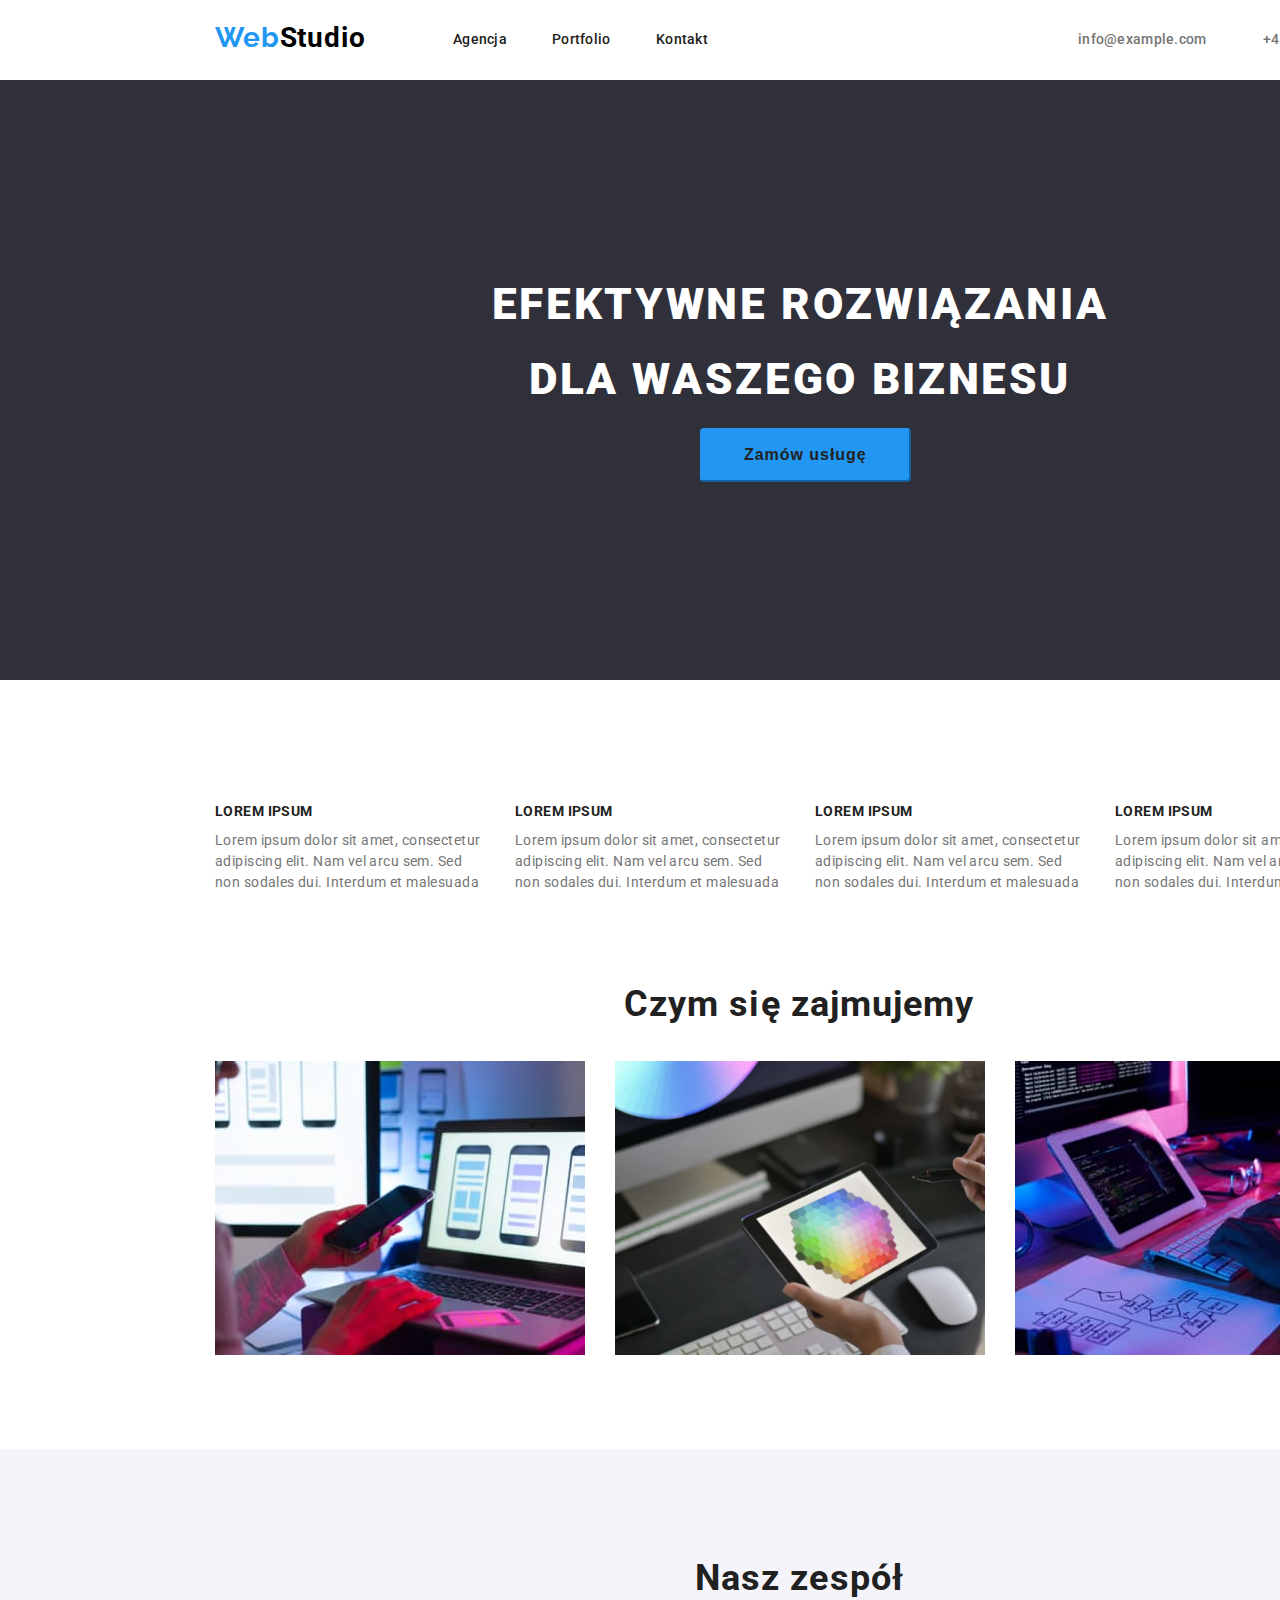
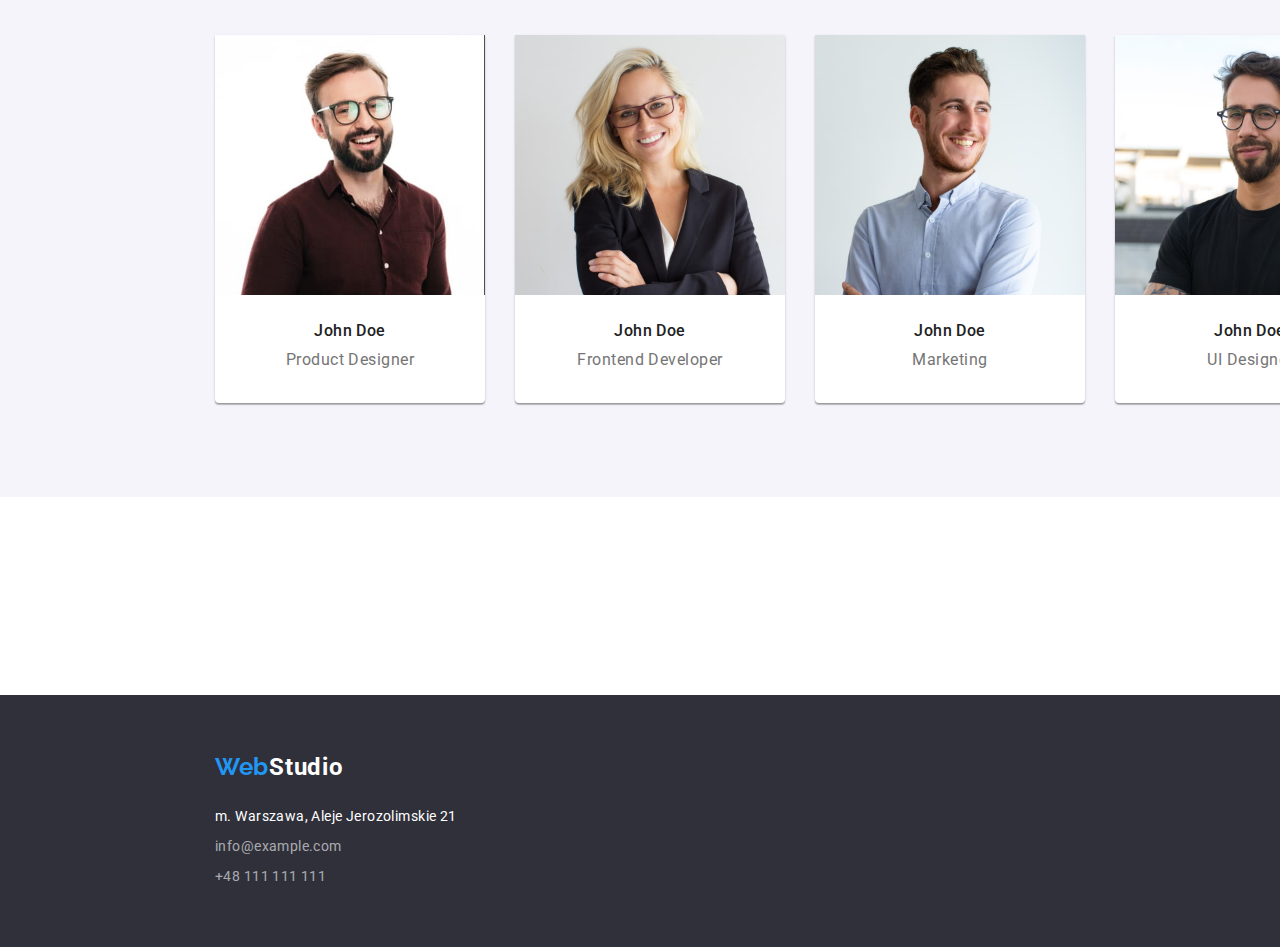
<file: index.html>
<!DOCTYPE html>
<html lang="pl">
  <head>
    <title>WebStudio</title>
    <link rel="stylesheet" href="CSS/styles.css" />
    <link href="https://fonts.googleapis.com/css2?family=Oleo+Script&family=Raleway&family=Roboto&display=swap" rel="stylesheet">
  </head>

  <body class="body-index">
    <header class="header">
      <h1>
        <a class="webstudio-header" href="index.html">Web<span>Studio</span></a>
      </h1>
      <nav>
        <a class="agencja" href="#Agencja">Agencja</a>
        <a class="portfolio" href="portfolio.html">Portfolio</a>
        <a class="kontakt-head" href="#Kontakt">Kontakt</a>
      </nav>
      <ul>
        <li>
          <a class="mail-head" href="mailto:info@example.com"
            >info@example.com
          </a>
        </li>
        <li><a class="tel-head" href="tel:+48111111111">+48 111 111 111</a></li>
      </ul>
    </header>
    <main>
      <section id="baner">
        <h2 class="efektywne">
          EFEKTYWNE ROZWIĄZANIA <br />
          DLA WASZEGO BIZNESU
        </h2>
        <button class="zamow" type="button">Zamów usługę</button>
      </section>

      <section id="LOREMIPSUM">
        <ul>
          <li class="loremipsum-li-1">
            <p class="loremhead">LOREM IPSUM</p>
            <p class="loremtext">
              Lorem ipsum dolor sit amet, consectetur adipiscing elit. Nam vel
              arcu sem. Sed non sodales dui. Interdum et malesuada
            </p>
          </li>
          <li class="loremipsum-li-2">
            <p class="loremhead">LOREM IPSUM</p>
            <p class="loremtext">
              Lorem ipsum dolor sit amet, consectetur adipiscing elit. Nam vel
              arcu sem. Sed non sodales dui. Interdum et malesuada
            </p>
          </li>
          <li class="loremipsum-li-3">
            <p class="loremhead">LOREM IPSUM</p>
            <p class="loremtext">
              Lorem ipsum dolor sit amet, consectetur adipiscing elit. Nam vel
              arcu sem. Sed non sodales dui. Interdum et malesuada
            </p>
          </li>
          <li class="loremipsum-li-4">
            <p class="loremhead">LOREM IPSUM</p>
            <p class="loremtext">
              Lorem ipsum dolor sit amet, consectetur adipiscing elit. Nam vel
              arcu sem. Sed non sodales dui. Interdum et malesuada
            </p>
          </li>
        </ul>
      </section>

      <section id="czymsięzajmujemy">
        <h2 class="czym-sie-zajmujemy">Czym się zajmujemy</h2>
        <ul>
          <li class="images1">
            <img
              src="images/index/image1.jpg"
              alt="Image"
              width="370"
              height="294"
            />
          </li>
          <li class="images2">
            <img
              src="images/index/image2.jpg"
              alt="Image"
              width="370"
              height="294"
            />
          </li>
          <li class="images3">
            <img
              src="images/index/image3.jpg"
              alt="Image"
              width="370"
              height="294"
            />
          </li>
        </ul>
      </section>

      <section id="naszzespół">
        <h2 class="nasz-zespol">Nasz zespół</h2>
        <ul>
          <li class="nasz-zespol-li-1">
            <img
              class="JohnDoe-img"
              src="images/index/JohnDoe1.jpg"
              alt="John Doe"
              width="270"
              height="260"
            />
            <p class="JohnDoe">John Doe</p>
            <p class="johndoe-profesion">Product Designer</p>
          </li>
          <li class="nasz-zespol-li-2">
            <img
              class="JohnDoe-img"
              src="images/index/JohnDoe2.jpg"
              alt="John Doe"
              width="270"
              height="260"
            />
            <p class="JohnDoe">John Doe</p>
            <p class="johndoe-profesion">Frontend Developer</p>
          </li>
          <li class="nasz-zespol-li-3">
            <img
              class="JohnDoe-img"
              src="images/index/JohnDoe3.jpg"
              alt="John Doe"
              width="270"
              height="260"
            />
            <p class="JohnDoe">John Doe</p>
            <p class="johndoe-profesion">Marketing</p>
          </li>
          <li class="nasz-zespol-li-4">
            <img
              class="JohnDoe-img"
              src="images/index/JohnDoe4.jpg"
              alt="John Doe"
              width="270"
              height="260"
            />
            <p class="JohnDoe">John Doe</p>
            <p class="johndoe-profesion">UI Designer</p>
          </li>
        </ul>
      </section>
    </main>

    <footer id="kontakt" class="footer-index">
      <a class="webstudio-footer" href="index.html">Web<span>Studio</span></a>
      <address>
        <a
          class="aleje-footer"
          href="https://goo.gl/maps/Qp6rXrRGgBQag5R5A"
          target="_blank"
          rel="noreferrer noopener"
          >m. Warszawa, Aleje Jerozolimskie 21</a
        >
        <a class="mail-footer" href="mailto:info@example.com"
          >info@example.com
        </a>
        <a class="tel-footer" href="tel:+48111111111">+48 111 111 111</a>
      </address>
    </footer>
  </body>
</html>
</file>
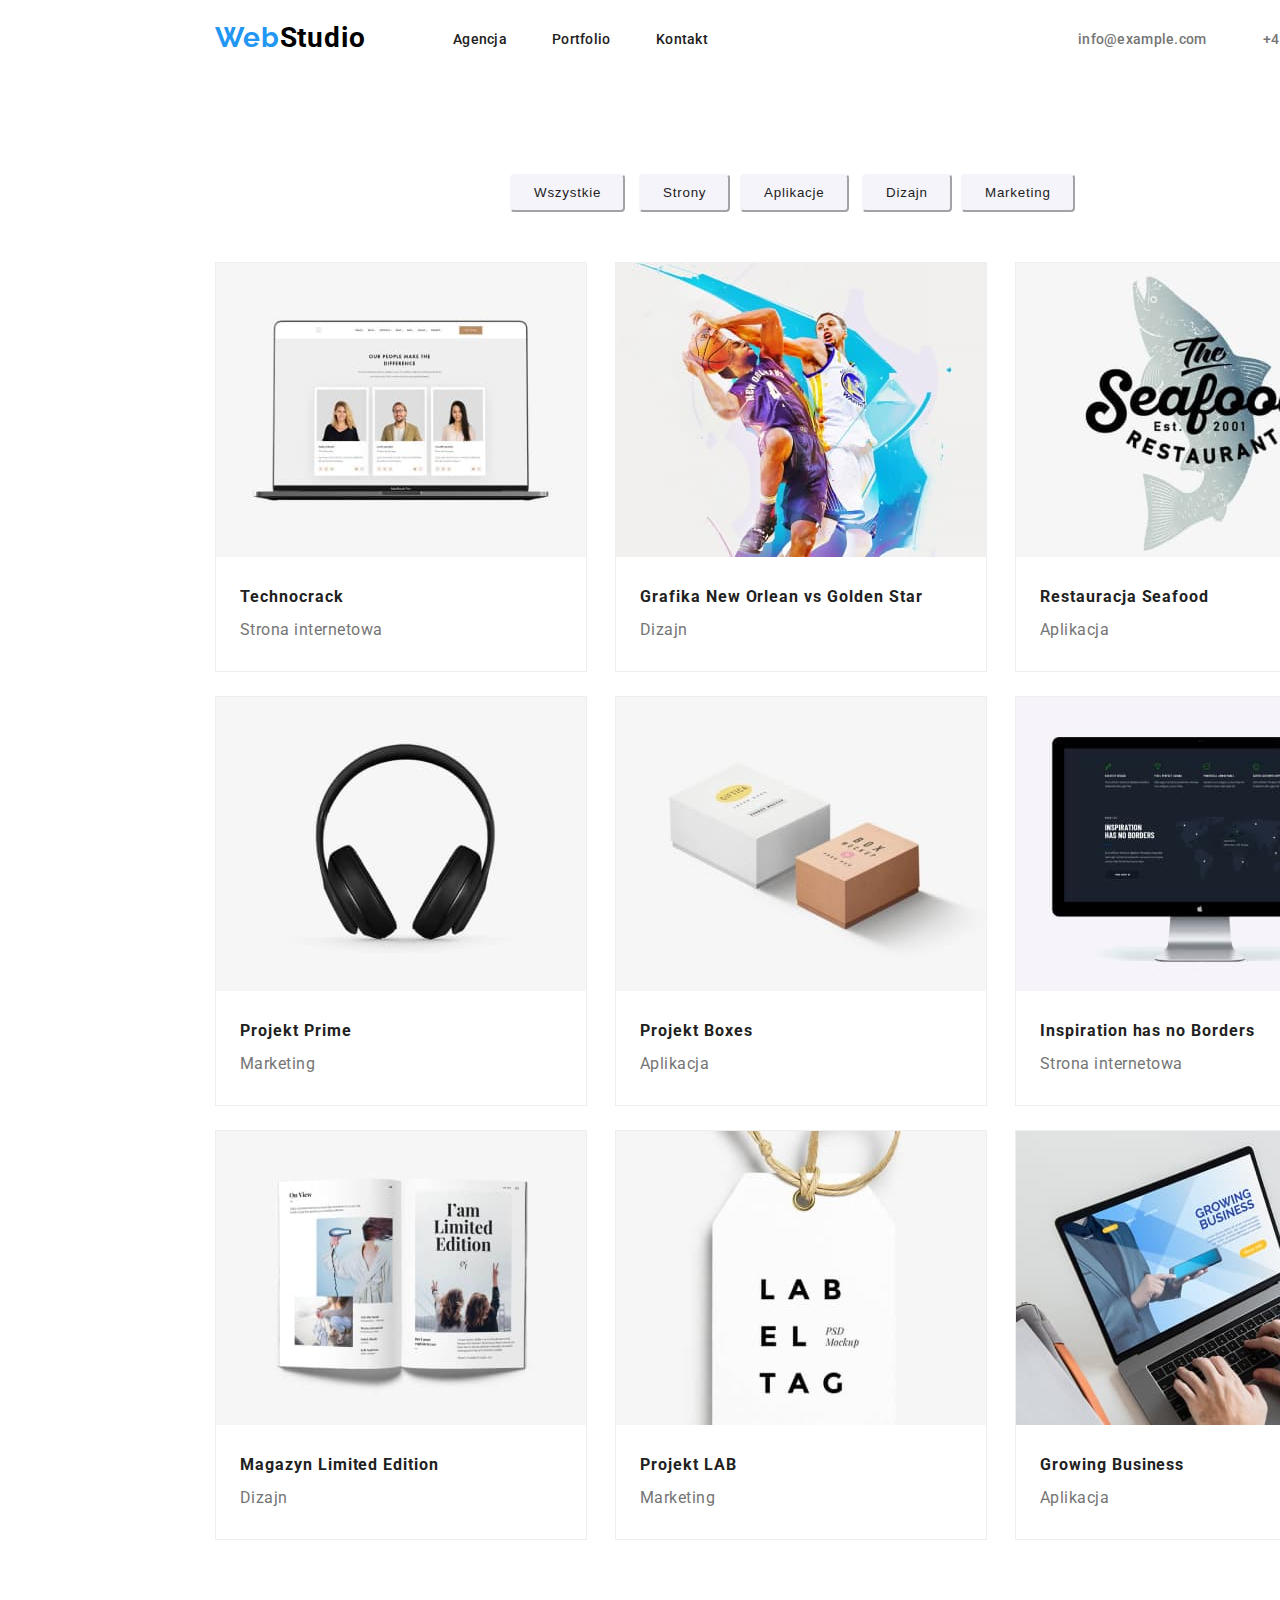
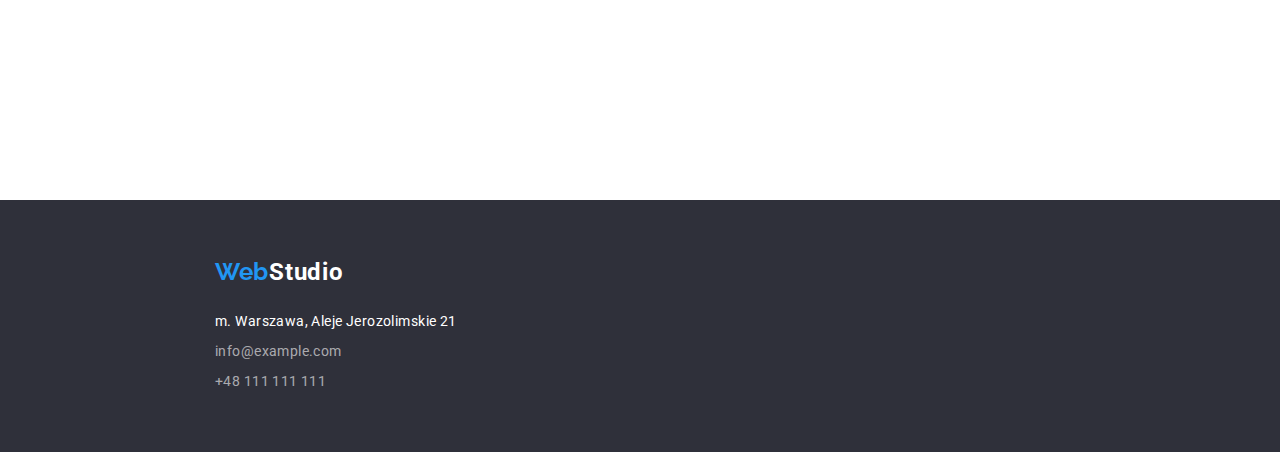
<file: portfolio.html>
<!DOCTYPE html>
<html lang="pl">
  <head>
    <title>WebStudio</title>
    <link rel="stylesheet" href="CSS/styles.css" />
    <link href="https://fonts.googleapis.com/css2?family=Oleo+Script&family=Raleway&family=Roboto&display=swap" rel="stylesheet">
  </head>

  <body class="body">
    <header class="header">
      <h1>
        <a class="webstudio-header" href="index.html">Web<span>Studio</span></a>
      </h1>
      <nav>
        <a class="agencja" href="#Agencja">Agencja</a>
        <a class="portfolio" href="#Portfolio">Portfolio</a>
        <a class="kontakt-head" href="#Kontakt">Kontakt</a>
      </nav>
      <ul>
        <li>
          <a class="mail-head" href="mailto:info@example.com"
            >info@example.com
          </a>
        </li>
        <li><a class="tel-head" href="tel:+48111111111">+48 111 111 111</a></li>
      </ul>
    </header>
    <main>
      <section>
        <ul>
          <li class="buton-portfolio-1">
            <button class="button" type="button">Wszystkie</button>
          </li>
          <li class="buton-portfolio-2">
            <button class="button" type="button">Strony</button>
          </li>
          <li class="buton-portfolio-3">
            <button class="button" type="button">Aplikacje</button>
          </li>
          <li class="buton-portfolio-4">
            <button class="button" type="button">Dizajn</button>
          </li>
          <li class="buton-portfolio-5">
            <button class="button" type="button">Marketing</button>
          </li>
        </ul>
      </section>
      <section id="portfolio-content">
        <ul>
          <li class="portfolio-content-1">
            <img
              class="portfolio-img"
              src="images/portfolio/portfolio1.jpg"
              alt="portfolio"
              width="370"
              height="294"
            />
            <p class="portfolio-title">Technocrack</p>
            <p class="portfolio-tracker">Strona internetowa</p>
          </li>
          <li class="portfolio-content-2">
            <img
              class="portfolio-img"
              src="images/portfolio/portfolio2.jpg"
              alt="portfolio"
              width="370"
              height="294"
            />
            <p class="portfolio-title">Grafika New Orlean vs Golden Star</p>
            <p class="portfolio-tracker">Dizajn</p>
          </li>
          <li class="portfolio-content-3">
            <img
              class="portfolio-img"
              src="images/portfolio/portfolio3.jpg"
              alt="portfolio"
              width="370"
              height="294"
            />
            <p class="portfolio-title">Restauracja Seafood</p>
            <p class="portfolio-tracker">Aplikacja</p>
          </li>
          <li class="portfolio-content-4">
            <img
              class="portfolio-img"
              src="images/portfolio/portfolio4.jpg"
              alt="portfolio"
              width="370"
              height="294"
            />
            <p class="portfolio-title">Projekt Prime</p>
            <p class="portfolio-tracker">Marketing</p>
          </li>
          <li class="portfolio-content-5">
            <img
              class="portfolio-img"
              src="images/portfolio/portfolio5.jpg"
              alt="portfolio"
              width="370"
              height="294"
            />
            <p class="portfolio-title">Projekt Boxes</p>
            <p class="portfolio-tracker">Aplikacja</p>
          </li>
          <li class="portfolio-content-6">
            <img
              class="portfolio-img"
              src="images/portfolio/portfolio6.jpg"
              alt="portfolio"
              width="370"
              height="294"
            />
            <p class="portfolio-title">Inspiration has no Borders</p>
            <p class="portfolio-tracker">Strona internetowa</p>
          </li>
          <li class="portfolio-content-7">
            <img
              class="portfolio-img"
              src="images/portfolio/portfolio7.jpg"
              alt="portfolio"
              width="370"
              height="294"
            />
            <p class="portfolio-title">Magazyn Limited Edition</p>
            <p class="portfolio-tracker">Dizajn</p>
          </li>
          <li class="portfolio-content-8">
            <img
              class="portfolio-img"
              src="images/portfolio/portfolio8.jpg"
              alt="portfolio"
              width="370"
              height="294"
            />
            <p class="portfolio-title">Projekt LAB</p>
            <p class="portfolio-tracker">Marketing</p>
          </li>
          <li class="portfolio-content-9">
            <img
              class="portfolio-img"
              src="images/portfolio/portfolio9.jpg"
              alt="portfolio"
              width="370"
              height="294"
            />
            <p class="portfolio-title">Growing Business</p>
            <p class="portfolio-tracker">Aplikacja</p>
          </li>
        </ul>
      </section>
    </main>

    <footer id="kontakt" class="footer-portfolio">
      <a class="webstudio-footer" href="index.html">Web<span>Studio</span></a>
      <address>
        <a
          class="aleje-footer"
          href="https://goo.gl/maps/Qp6rXrRGgBQag5R5A"
          target="_blank"
          rel="noreferrer noopener"
          >m. Warszawa, Aleje Jerozolimskie 21</a
        >
        <a class="mail-footer" href="mailto:info@example.com"
          >info@example.com
        </a>
        <a class="tel-footer" href="tel:+48111111111">+48 111 111 111</a>
      </address>
    </footer>
  </body>
</html>
</file>
<file: CSS/styles.css>
/* global */
.body {
  text-decoration: none;
  list-style: none;
}
ul {
  text-decoration: none;
  list-style: none;
}
a {
  text-decoration: none;
  list-style: none;

  font-family: "Roboto";
  font-style: normal;
  font-weight: 400;
  font-size: 100%;
  line-height: 100%;
  letter-spacing: 0.03em;
}
a:hover {
  color: #2196f3;
}
.button {
  position: absolute;
  padding: 6px 22px;
  background: #f5f4fa;
  font-weight: 500;
  line-height: 162.5%;
  /* identical to box height, or 188% */
  display: flex;
  align-items: center;
  text-align: center;
  letter-spacing: 0.06em;
  color: #212121;

  border-radius: 4px;
  border-color: #f5f4fa;
}
button:hover {
  box-shadow: 4px 4px 4px rgba(0, 0, 0, 0.15);
  border-radius: 4px;
  background-color: #2196f3;
  border-color: #2196f3;
  color: #ffffff;
  cursor: pointer;
}
p {
  font-family: "Roboto";
  font-style: normal;
  font-weight: 400;
  font-size: 100%;
  line-height: 100%;
  letter-spacing: 0.03em;
}
h2 {
  font-family: "Roboto";
  font-style: normal;
}
/* header */
.header {
  position: absolute;
  width: 1600px;
  height: 80px;
  left: 0px;
  top: 0px;

  background: #ffffff;
}
.webstudio-header {
  position: absolute;
  width: 145px;
  height: 31px;
  left: 215px;
  top: 24px;

  font-family: "Raleway";
  font-style: normal;
  font-weight: 700;
  font-size: 87.5%;
  line-height: 100%;
  /* identical to box height */
  letter-spacing: 0.03em;
  color: #2196f3;
}
.webstudio-header > span {
  color: #000000;
  font-family: "Roboto";
}
.agencja {
  position: absolute;
  width: 53px;
  height: 16px;
  left: 453px;
  top: 32px;

  font-weight: 500;
  font-size: 87.5%;
  line-height: 100%;
  letter-spacing: 0.02em;

  color: #212121;
}
.portfolio {
  position: absolute;
  width: 58px;
  height: 16px;
  left: 552px;
  top: 32px;

  font-weight: 500;
  font-size: 87.5%;
  line-height: 100%;
  letter-spacing: 0.02em;

  color: #212121;
}
.kontakt-head {
  position: absolute;
  width: 51px;
  height: 16px;
  left: 656px;
  top: 32px;

  font-weight: 500;
  font-size: 87.5%;
  letter-spacing: 0.02em;

  color: #212121;
}
.mail-head {
  position: absolute;
  width: 135px;
  height: 16px;
  left: 1078px;
  top: 32px;

  font-weight: 500;
  font-size: 87.5%;
  line-height: 100%;
  letter-spacing: 0.02em;

  color: #757575;
}
.tel-head {
  position: absolute;
  width: 110px;
  height: 16px;
  left: 1263px;
  top: 32px;

  font-weight: 500;
  font-size: 87.5%;
  line-height: 100%;
  letter-spacing: 0.02em;

  color: #757575;
}
/* footer */
#kontakt {
  position: absolute;
  width: 1600px;
  height: 252px;
  left: 0px;
  /*top: 2097px;*/

  background: #2f303a;
}
.webstudio-footer {
  position: absolute;
  width: 145px;
  height: 31px;
  left: 215px;
  top: 60px;
  /*2157*/
  font-family: "Raleway";
  font-style: normal;
  font-weight: 700;
  font-size: 150%;
  line-height: 100%;
  /* identical to box height */
  letter-spacing: 0.03em;

  color: #2196f3;
}
.webstudio-footer > span {
  color: #ffffff;
  font-family: "Roboto";
}
.aleje-footer {
  position: absolute;
  width: 246px;
  height: 21px;
  left: 215px;
  top: 111px;

  font-weight: 400;
  font-size: 87.5%;
  line-height: 150%;

  color: #ffffff;
}
.mail-footer {
  position: absolute;
  width: 231px;
  height: 21px;
  left: 215px;
  top: 141px;

  font-weight: 400;
  font-size: 87.5%;
  line-height: 150%;

  color: rgba(255, 255, 255, 0.6);
}
.tel-footer {
  position: absolute;
  width: 231px;
  height: 21px;
  left: 215px;
  top: 171px;

  font-weight: 400;
  font-size: 87.5%;
  line-height: 150%;

  color: rgba(255, 255, 255, 0.6);
}

.footer-portfolio {
  position: absolute;
  top: 200%;
}
.footer-index {
  position: absolute;
  top: 255%;
}
/* index */
/* baner */
#baner {
  position: absolute;
  width: 1600px;
  height: 600px;
  left: 0px;
  top: 80px;

  background: #2f303a;
}
.efektywne {
  position: absolute;
  width: 696px;
  height: 120px;
  left: 452px;
  top: 25%;

  font-weight: 900;
  font-size: 275%;
  line-height: 171%;
  text-align: center;
  letter-spacing: 0.06em;
  text-transform: uppercase;

  color: #ffffff;
}
.zamow {
  position: absolute;
  padding: 10px 42px;
  left: 700px;
  top: 58%;

  background: #2196f3;

  font-weight: 700;
  font-size: 100%;
  line-height: 188%;
  display: flex;
  align-items: center;
  text-align: center;
  letter-spacing: 0.06em;
  color: #212121;

  border-radius: 4px;
  border-color: #2196f3;
}
/* lorem */
.loremhead {
  position: absolute;
  width: 270px;
  height: 16px;
  top: 774px;

  font-weight: 700;
  font-size: 87.5%;
  line-height: 100%;
  letter-spacing: 0.03em;
  text-transform: uppercase;
  color: #212121;
}
.loremtext {
  position: absolute;
  width: 270px;
  height: 75px;
  top: 800px;
  font-size: 87.5%;
  line-height: 150%;
  color: #757575;
}
.loremipsum-li-1 {
  position: absolute;
  left: 215px;
}
.loremipsum-li-2 {
  position: absolute;
  left: 515px;
}
.loremipsum-li-3 {
  position: absolute;
  left: 815px;
}
.loremipsum-li-4 {
  position: absolute;
  left: 1115px;
}
/* czym się zajmujemy */
.czym-sie-zajmujemy {
  position: absolute;
  /*width: 352px;*/
  height: 42px;
  left: 624px;
  top: 927px;

  font-weight: 700;
  font-size: 225%;
  line-height: 262.5%;
  text-align: center;
  letter-spacing: 0.03em;

  color: #212121;
}
.images1 {
  position: absolute;
  width: 370px;
  height: 294px;
  left: 215px;
  top: 1061px;
  mix-blend-mode: normal;
}
.images2 {
  position: absolute;
  width: 370px;
  height: 294px;
  left: 615px;
  top: 1061px;
}
.images3 {
  position: absolute;
  width: 370px;
  height: 294px;
  left: 1015px;
  top: 1061px;
}
/* nasz zespół */
#naszzespół {
  position: absolute;
  width: 1600px;
  height: 648px;
  left: 0px;
  top: 1449px;

  background: #f5f4fa;
}
#naszzespół > ul > li {
  position: absolute;
  width: 270px;
  height: 368px;
  top: 186px;
  background: #ffffff;
  box-shadow: 0px 1px 3px rgba(0, 0, 0, 0.12), 0px 1px 1px rgba(0, 0, 0, 0.14),
    0px 2px 1px rgba(0, 0, 0, 0.2);
  border-radius: 0px 0px 4px 4px;
}
.nasz-zespol {
  position: absolute;
  /*width: 210px;*/
  height: 42px;
  left: 695px;
  top: 52px;

  font-weight: 700;
  font-size: 225%;
  line-height: 262.5%;
  text-align: center;
  letter-spacing: 0.03em;

  color: #212121;
}
.nasz-zespol-li-1 {
  position: absolute;
  left: 215px;
}
.nasz-zespol-li-2 {
  position: absolute;
  left: 515px;
}
.nasz-zespol-li-3 {
  position: absolute;
  left: 815px;
}
.nasz-zespol-li-4 {
  position: absolute;
  left: 1115px;
}
.JohnDoe-img {
  position: absolute;
  width: 270px;
  height: 260px;
  left: 0px;
  top: 0px;
  border-radius: 0px;
}
.JohnDoe {
  position: absolute;
  width: 72px;
  height: 19px;
  left: 99px;
  top: 271px;

  font-weight: 500;
  line-height: 118.75%;
  text-align: center;
  letter-spacing: 0.03em;

  color: #212121;
}
.johndoe-profesion {
  position: absolute;
  width: 160px;
  height: 19px;
  left: 55px;
  top: 300px;

  line-height: 118.75%;
  text-align: center;
  letter-spacing: 0.03em;

  color: #757575;
}

/* Portfolio page*/
.buton-portfolio-1 {
  position: absolute;
  top: 174px;
  left: 510px;
  font-weight: 500;
}
.buton-portfolio-2 {
  position: absolute;
  top: 174px;
  left: 639px;
  font-weight: 500;
}
.buton-portfolio-3 {
  position: absolute;
  top: 174px;
  left: 740px;
  font-weight: 500;
}
.buton-portfolio-4 {
  position: absolute;
  top: 174px;
  left: 862px;
  font-weight: 500;
}
.buton-portfolio-5 {
  position: absolute;
  top: 174px;
  left: 961px;
  font-weight: 500;
}
/*#portfolio-content {}*/
#portfolio-content > ul > li {
  box-sizing: border-box;

  position: absolute;
  padding-bottom: 110px;

  background: #ffffff;
  border: 1px solid #eeeeee;
}
.portfolio-title {
  position: absolute;
  width: 322px;
  height: 36px;
  left: 24px;
  top: 302px;

  font-weight: 700;
  line-height: 200%;
  letter-spacing: 0.06em;

  color: #212121;
}
.portfolio-tracker {
  position: absolute;
  width: 322px;
  height: 30px;
  left: 24px;
  top: 336px;

  line-height: 188%;
  letter-spacing: 0.03em;

  color: #757575;
}

.portfolio-content-1 {
  position: absolute;
  left: 215px;
  top: 262px;
}
.portfolio-content-2 {
  position: absolute;
  left: 615px;
  top: 262px;
}
.portfolio-content-3 {
  position: absolute;
  left: 1015px;
  top: 262px;
}
.portfolio-content-4 {
  position: absolute;
  left: 215px;
  top: 696px;
}
.portfolio-content-5 {
  position: absolute;
  left: 615px;
  top: 696px;
}
.portfolio-content-6 {
  position: absolute;
  left: 1015px;
  top: 696px;
}
.portfolio-content-7 {
  position: absolute;
  left: 215px;
  top: 1130px;
}
.portfolio-content-8 {
  position: absolute;
  left: 615px;
  top: 1130px;
}
.portfolio-content-9 {
  position: absolute;
  left: 1015px;
  top: 1130px;
}
</file>
